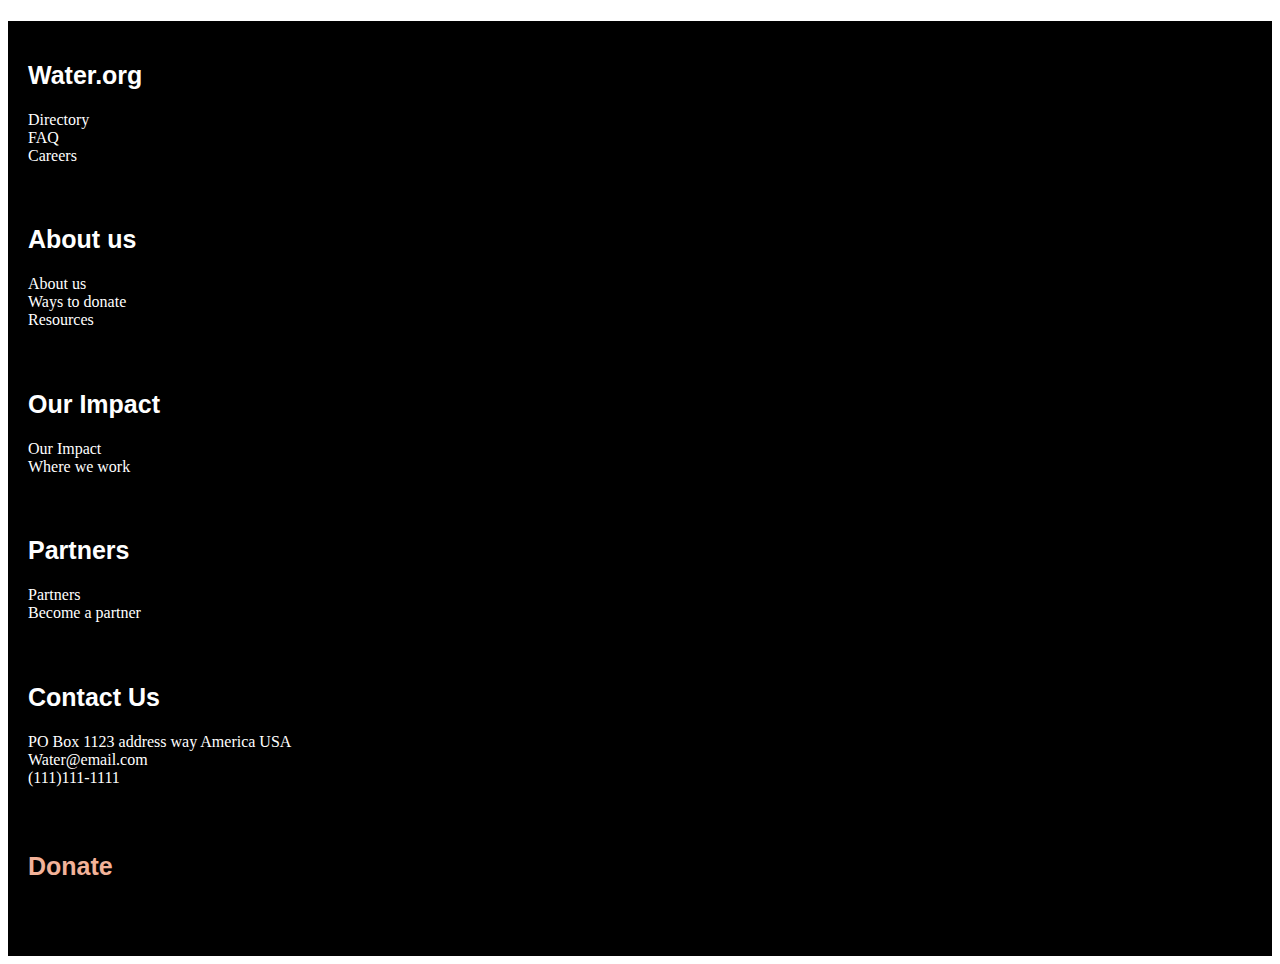
<file: footer.html>
<!doctype html>
<html lang="en">
  <head>
    <!-- Required meta tags -->


    <meta charset="utf-8">
    <meta name="viewport" content="width=device-width, initial-scale=1">

    <!-- Bootstrap CSS -->
    <link href="https://cdn.jsdelivr.net/npm/bootstrap@5.1.3/dist/css/bootstrap.min.css" rel="stylesheet" integrity="sha384-1BmE4kWBq78iYhFldvKuhfTAU6auU8tT94WrHftjDbrCEXSU1oBoqyl2QvZ6jIW3" crossorigin="anonymous">

    <link rel="stylesheet" href="./css/footer.css">
    <title>Footer</title>
  </head>
  <body>
    <footer class="content">
      
        <div class="overview">
          
          
          
          <div class="row">

            <div class="col-lg-3">
              <h2>Water.org</h2>  
              <a href="#">Directory</a>
              <a href="#">FAQ</a>
              <a href="#">Careers</a>
          </div>

            <div class="col-lg-3">
                <h2>About us</h2>  
                <a href="#">About us</a>
                <a href="#">Ways to donate</a>
                <a href="#">Resources</a>
            </div>

            <div class="col-lg-3">
              <h2>Our Impact</h2>  
              <a href="#">Our Impact</a>
              <a href="#">Where we work</a>
            </div>

              <div class="col-lg-3">
                <h2>Partners</h2>  
                <a href="#">Partners</a>
                <a href="#">Become a partner</a>
            </div>

            <div class="col-lg-3">
              <h2>Contact Us</h2>  
              <a href="#">PO Box 1123 address way America USA</a>
              <a href="#">Water@email.com</a>
              <a href="#">(111)111-1111</a>
          </div>

          <div class="col-lg-3">
            <h3>Donate</h3>  
        </div>
            
              
          </div>


          
      

          
          
          </div>

        

          
        </footer>
    
 
  
  <section class="content">
    <div class="d-flex justify-content-end">
      
            

      

    </div>
</section>


















  </body>
    </html>
</file>
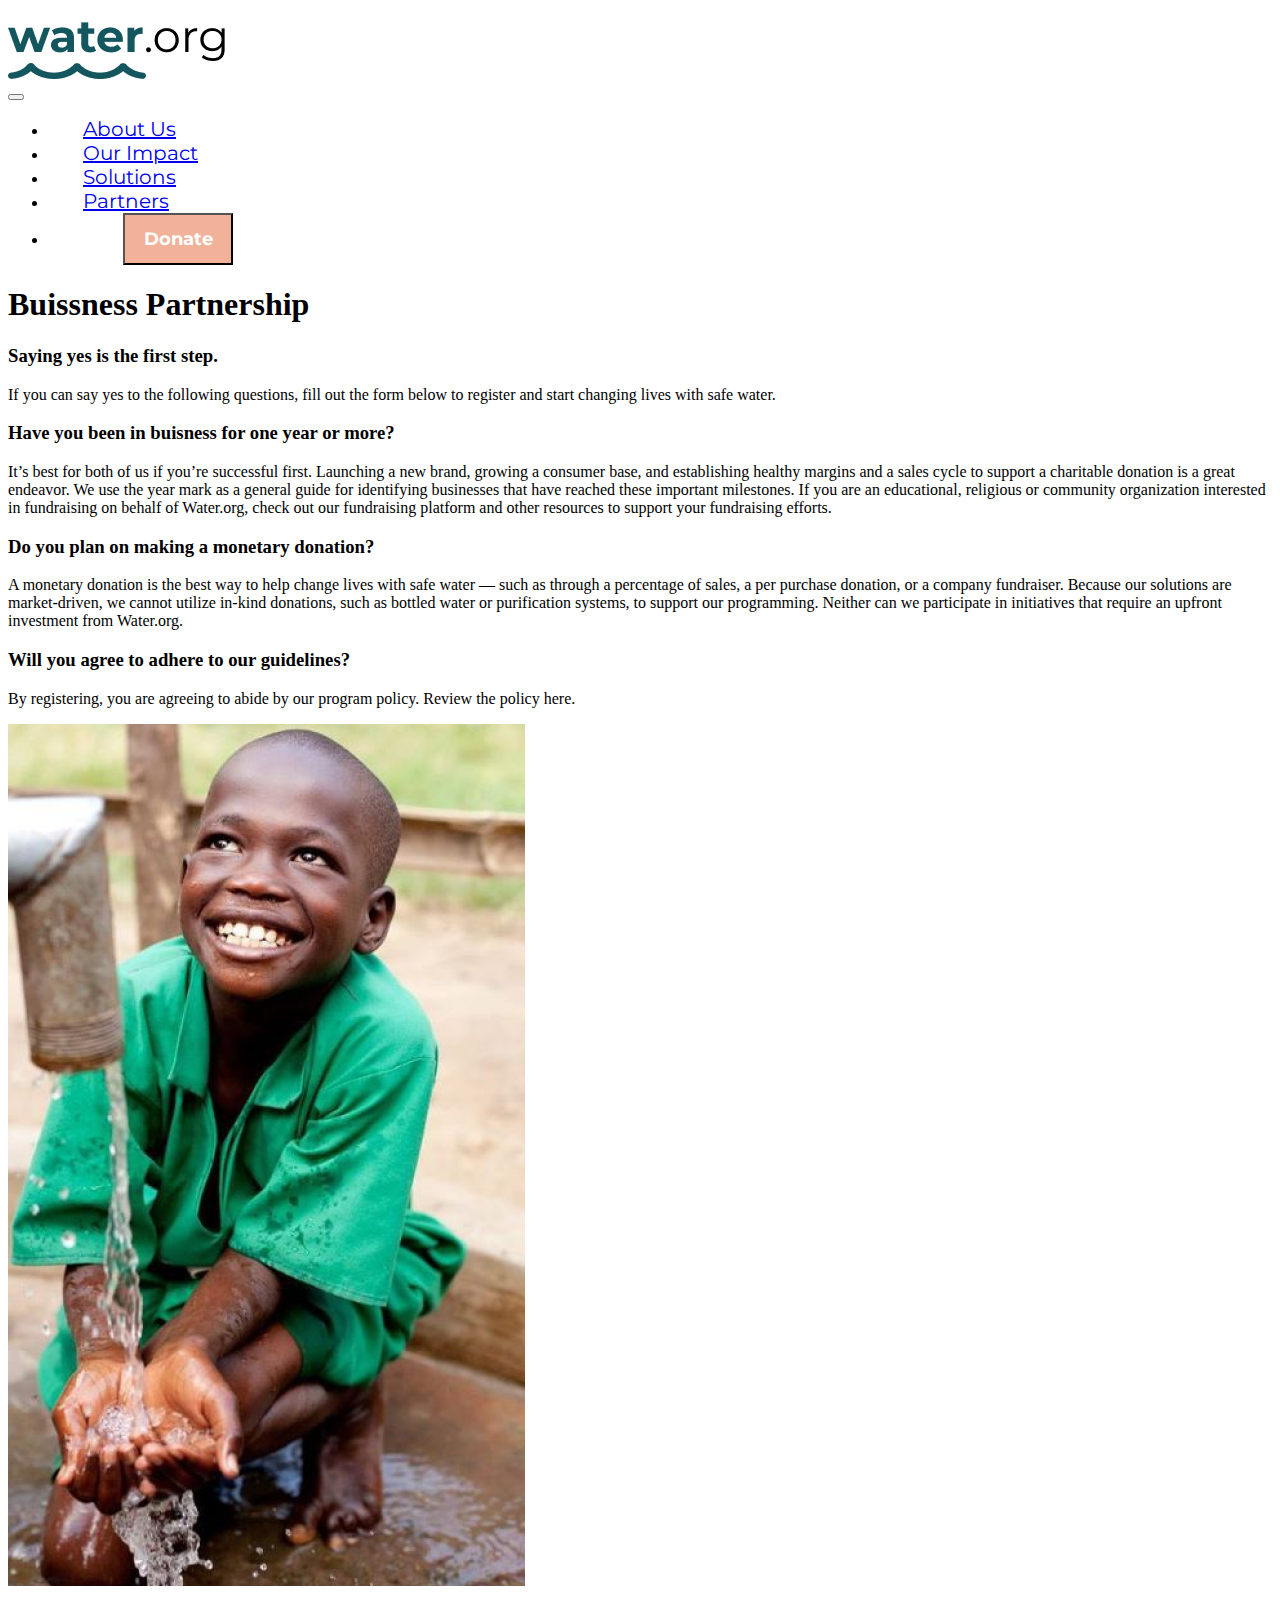
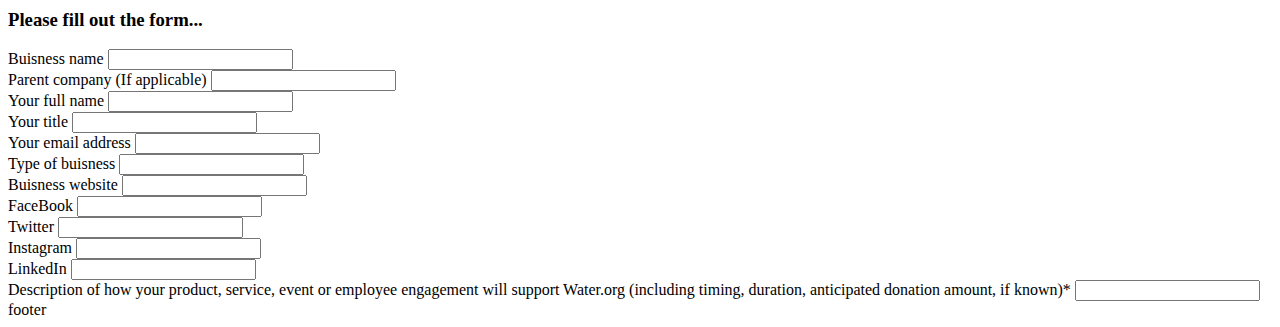
<file: form.html>
<!doctype html>
<html lang="en">
  <head>
    <!-- Required meta tags -->
    <meta charset="utf-8">
    <meta name="viewport" content="width=device-width, initial-scale=1">
    <!-- Bootstrap CSS -->
    <link href="https://cdn.jsdelivr.net/npm/bootstrap@5.1.3/dist/css/bootstrap.min.css" rel="stylesheet" integrity="sha384-1BmE4kWBq78iYhFldvKuhfTAU6auU8tT94WrHftjDbrCEXSU1oBoqyl2QvZ6jIW3" crossorigin="anonymous">
    <link rel="stylesheet" href="/css/nav.css">
    <link rel="preconnect" href="https://fonts.googleapis.com">
<link rel="preconnect" href="https://fonts.gstatic.com" crossorigin>
<link rel="preconnect" href="https://fonts.googleapis.com">
<link rel="preconnect" href="https://fonts.gstatic.com" crossorigin>
<link href="https://fonts.googleapis.com/css2?family=Montserrat:ital,wght@0,100;0,200;0,300;0,400;0,500;0,600;0,700;0,800;0,900;1,100;1,200;1,300;1,400;1,500;1,600;1,700;1,800;1,900&family=Open+Sans:ital,wght@0,300;0,400;0,500;0,600;0,700;0,800;1,300;1,400;1,500;1,600;1,700;1,800&display=swap" rel="stylesheet">

    <title>Buissness Form page</title>
  </head>
  <body>
    <nav class="navbar navbar-expand-lg navbar-light bg-light">
        <div class="container-fluid">
          <div class="nav-item">
            <div class="waterLogo">
              <div class="waterStuff">
                <img  src="img/water.org_logo.png" alt="">
              </div>
            </div>
          </div>
          <button class="navbar-toggler" type="button" data-bs-toggle="collapse" data-bs-target="#navbarSupportedContent" aria-controls="navbarSupportedContent" aria-expanded="false" aria-label="Toggle navigation">
            <span class="navbar-toggler-icon"></span>
          </button>

          <div class="navBar">
            <div class="collapse navbar-collapse" id="navbarSupportedContent">
              <ul class="navbar-nav me-auto mb-2 mb-lg-0">
                <li class="nav-item">
                  <a class="nav-link active" aria-current="page" href="#">About Us</a>
                </li>
                <li class="nav-item">
                  <a class="nav-link active" aria-current="page" href="#">Our Impact</a>
                </li>
                <li class="nav-item">
                  <a class="nav-link active" aria-current="page" href="#">Solutions</a>
                </li>
                <li class="nav-item">
                  <a class="nav-link active" aria-current="page" href="#">Partners</a>
                </li>
                <li class="nav-item">
                  <button class="btn" type="submit">Donate</button>
                </li>
              </ul>
            </div>
          </div>
          
        </div>
      </nav>

     

   
        <div class="row">
          <div class="heroContent">
            <h1>Buissness Partnership</h1>
          </div>
      </div>
  

      <div class="container">
        <div class="row">
          <div class="col-lg-7">
            <div class="mainContent">
              <h3>Saying yes is the first step.</h3>
            <p>If you can say yes to the following questions, fill out the form below to register and start changing lives with safe water.</p>
            <h3>Have you been in buisness for one year or more?</h3>
            <p>
              It’s best for both of us if you’re successful first. Launching a new brand, growing a consumer base, and establishing healthy margins and a sales cycle to support a charitable donation is a great endeavor. We use the year mark as a general guide for identifying businesses that have reached these important milestones.
              If you are an educational, religious or community organization interested in fundraising on behalf of Water.org, check out our fundraising platform and other resources to support your fundraising efforts.
            </p>
            <h3>Do you plan on making a monetary donation?</h3>
            <p>A monetary donation is the best way to help change lives with safe water — such as through a percentage of sales, a per purchase donation, or a company fundraiser.
              Because our solutions are market-driven, we cannot utilize in-kind donations, such as bottled water or purification systems, to support our programming. Neither can we participate in initiatives that require an upfront investment from Water.org.</p>
            <h3>Will you agree to adhere to our guidelines?</h3>
            <p>By registering, you are agreeing to abide by our program policy. Review the policy here.</p>
            </div>
          </div>
          <div class="col-lg-5">
            <div class="waterBoy">
              <img src="img/waterboy.png" alt="water">
            </div>
          </div>
        </div> 
      </div>

      <div class="container">
        <div class="row">
          <div class="col-lg-6">
            <h3>Please fill out the form...</h3>
          </div>
        </div>
      </div>

    

      
      <div class="container">
        <form class="buissnesForm">
        <div class="row">
            <div class="col-lg-6">
              <label for="exampleInputEmail1" class="form-label">Buisness name</label>
              <input type="email" class="form-control" id="exampleInputEmail1" aria-describedby="emailHelp">
            </div>
            <div class="col-lg-6">
              <label for="exampleInputEmail1" class="form-label">Parent company (If applicable)</label>
              <input type="email" class="form-control" id="exampleInputEmail1" aria-describedby="emailHelp">
            </div>
        </div>

          <div class="row">
            <div class="col-lg-4">
              <label for="exampleInputEmail1" class="form-label">Your full name</label>
              <input type="email" class="form-control" id="exampleInputEmail1" aria-describedby="emailHelp">
            </div>
            <div class="col-lg-4">
              <label for="exampleInputEmail1" class="form-label">Your title</label>
              <input type="email" class="form-control" id="exampleInputEmail1" aria-describedby="emailHelp">
            </div>
            <div class="col-lg-4">
              <label for="exampleInputEmail1" class="form-label">Your email address</label>
              <input type="email" class="form-control" id="exampleInputEmail1" aria-describedby="emailHelp">
            </div>
          </div>
          
          <div class="row">
            <div class="col-lg-6">
              <label for="exampleInputEmail1" class="form-label"> Type of buisness</label>
              <input type="email" class="form-control" id="exampleInputEmail1" aria-describedby="emailHelp">
            </div>
            <div class="col-lg-6">
              <label for="exampleInputEmail1" class="form-label">Buisness website</label>
              <input type="email" class="form-control" id="exampleInputEmail1" aria-describedby="emailHelp">
            </div>
          </div>

          <div class="row">
            <div class="col-lg-3">
              <label for="exampleInputEmail1" class="form-label">FaceBook</label>
              <input type="email" class="form-control" id="exampleInputEmail1" aria-describedby="emailHelp">
            </div>
            <div class="col-lg-3">
              <label for="exampleInputEmail1" class="form-label">Twitter</label>
              <input type="email" class="form-control" id="exampleInputEmail1" aria-describedby="emailHelp">
            </div>
            <div class="col-lg-3">
              <label for="exampleInputEmail1" class="form-label">Instagram</label>
              <input type="email" class="form-control" id="exampleInputEmail1" aria-describedby="emailHelp">
            </div>
            <div class="col-lg-3">
              <label for="exampleInputEmail1" class="form-label">LinkedIn</label>
              <input type="email" class="form-control" id="exampleInputEmail1" aria-describedby="emailHelp">
            </div>
          </div>

          <div class="row">
            <div class="col-lg-12">
              <label for="exampleInputEmail1" class="form-label">
                Description of how your product, service,  event or employee engagement will support Water.org (including timing, duration, anticipated donation amount, if known)*
              </label>
              <input type="email" class="form-control" id="exampleInputEmail1" aria-describedby="emailHelp">
            </div>
          </div>
      </form>
      </div>

     <footer class="pageBottom">
       <div class="container">
         <div class="row">
           <div class="col-lg-12">
             footer
             

           </div>

         </div>

       </div>
     </footer>



    




    <!-- Optional JavaScript; choose one of the two! -->

    <!-- Option 1: Bootstrap Bundle with Popper -->
    <script src="https://cdn.jsdelivr.net/npm/bootstrap@5.1.3/dist/js/bootstrap.bundle.min.js" integrity="sha384-ka7Sk0Gln4gmtz2MlQnikT1wXgYsOg+OMhuP+IlRH9sENBO0LRn5q+8nbTov4+1p" crossorigin="anonymous"></script>

    <!-- Option 2: Separate Popper and Bootstrap JS -->
    <!--
    <script src="https://cdn.jsdelivr.net/npm/@popperjs/core@2.10.2/dist/umd/popper.min.js" integrity="sha384-7+zCNj/IqJ95wo16oMtfsKbZ9ccEh31eOz1HGyDuCQ6wgnyJNSYdrPa03rtR1zdB" crossorigin="anonymous"></script>
    <script src="https://cdn.jsdelivr.net/npm/bootstrap@5.1.3/dist/js/bootstrap.min.js" integrity="sha384-QJHtvGhmr9XOIpI6YVutG+2QOK9T+ZnN4kzFN1RtK3zEFEIsxhlmWl5/YESvpZ13" crossorigin="anonymous"></script>
    -->
  </body>
</html>
</file>
<file: css/footer.css>
footer{
    background-color: black;
    padding-bottom: 50px;
}

footer h1{
    font-family: Arial, Helvetica, sans-serif;  
    font-size: 30px;
    margin-top: 100px;
    margin-left: 30px;
    text-align: center;
    color: white
}

footer h2{
    font-family: Arial, Helvetica, sans-serif;
    font-size: 25px;
    padding-left: 20px;
    padding-top: 40px;
    font-weight: bold;
    color: white
}

footer p{
    margin-left: 50px;
    color: white;
    padding-top: 40px;
    text-align: left;
}

footer .text{
    text-align: left;
    margin-left: 50px;
}

footer .donate{
    text-align: right;
    padding-right: 40px;
}

footer h3{
    padding-right: 40px;
    padding-left: 20px;
    color: #F2B299; 
    font-family: Arial, Helvetica, sans-serif;
    font-size: 25px;
    font-weight: bold;
    padding-top: 40px;
}

footer a{
display: block;
color: white;
text-decoration: none;
padding-left: 20px;
}

footer a:hover{
    color: #F2B299;
}
</file>
<file: css/nav.css>
nav .nav-link {
    margin: 0px 35px;
    justify-content: start;
    margin-right: 50px;
    font-family: 'Montserrat', sans-serif;
    font-size: 20px;
    justify-content: space-between;
    
}

nav .btn {
    margin-left: 75px;
    margin-right: 50px;
    height: 52px;
    width: 110px;
    font-size: 18px;
    font-family: 'Montserrat', sans-serif;
    font-weight: 700;
    color: white;
    background-color: rgb(242, 178, 153);
    outline-color: rgb(242, 178, 153);
}
nav .btn:hover {
    color: white;

}

nav h1 {
    font-family: 'Montserrat', sans-serif;
    font-size: 78px;
    color: white ;
    padding-left: 130px;
    padding-top: 50px;
    padding-bottom: 109px;
}
nav .heroContent {
    background-color: rgb(10, 42, 53);
}

nav .waterBoy {
    padding-top: 50px;
    padding-bottom: 50px;
   
   
}

nav .mainContent {
    padding-top: 50px;
}
</file>
